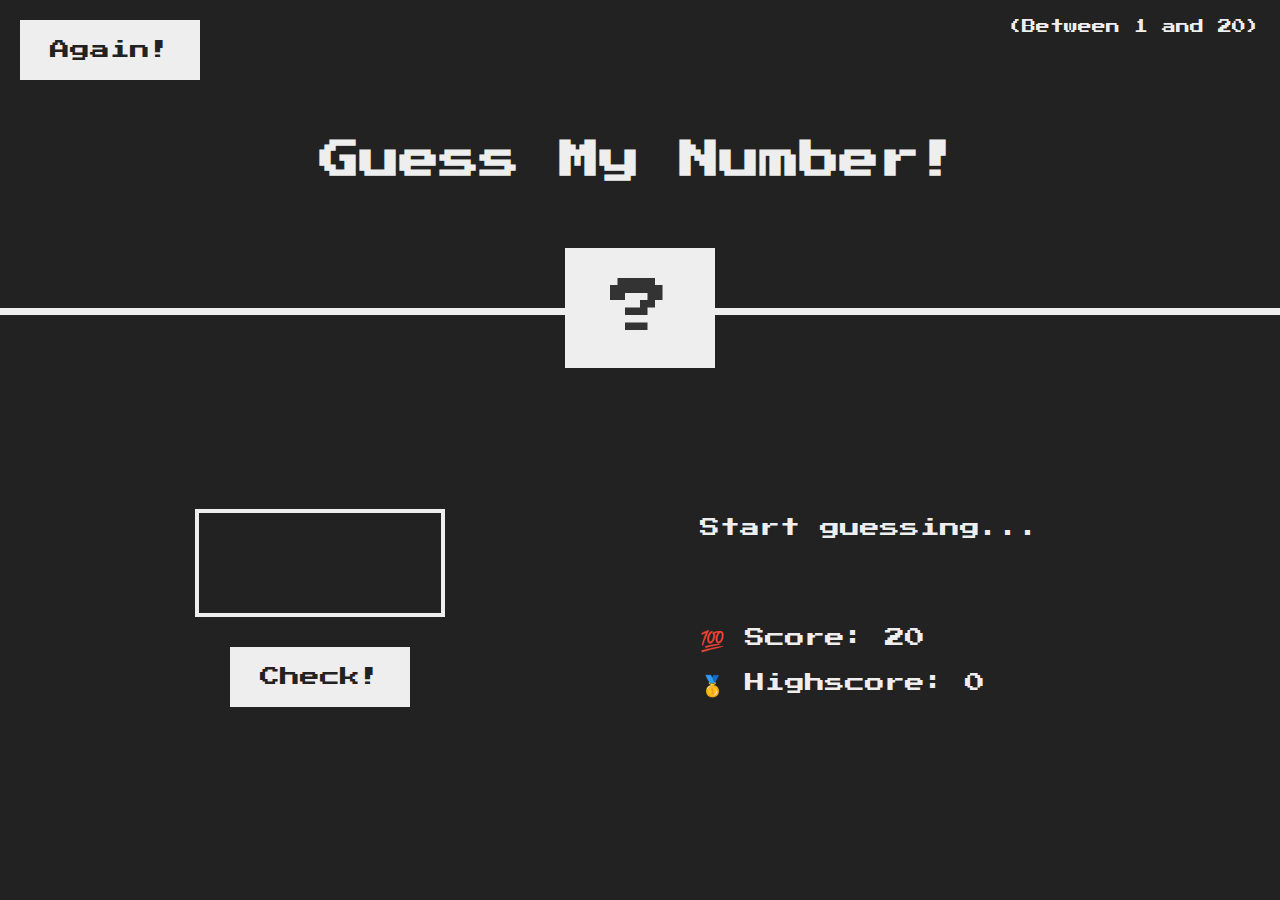
<file: GuessMyNumber/index.html>
<!DOCTYPE html>
<html lang="en">
  <head>
    <meta charset="UTF-8" />
    <meta name="viewport" content="width=device-width, initial-scale=1.0" />
    <meta http-equiv="X-UA-Compatible" content="ie=edge" />
    <link rel="stylesheet" href="style.css" />
    <title>Guess My Number!</title>
  </head>
  <body>
    <header>
      <h1>Guess My Number!</h1>
      <p class="between">(Between 1 and 20)</p>
      <button class="btn again">Again!</button>
      <div class="number">?</div>
    </header>
    <main>
      <section class="left">
        <input type="number" class="guess" />
        <button class="btn check">Check!</button>
      </section>
      <section class="right">
        <p class="message">Start guessing...</p>
        <p class="label-score">💯 Score: <span class="score">20</span></p>
        <p class="label-highscore">
          🥇 Highscore: <span class="highscore">0</span>
        </p>
      </section>
    </main>
    <script src="script.js"></script>
  </body>
</html>
</file>
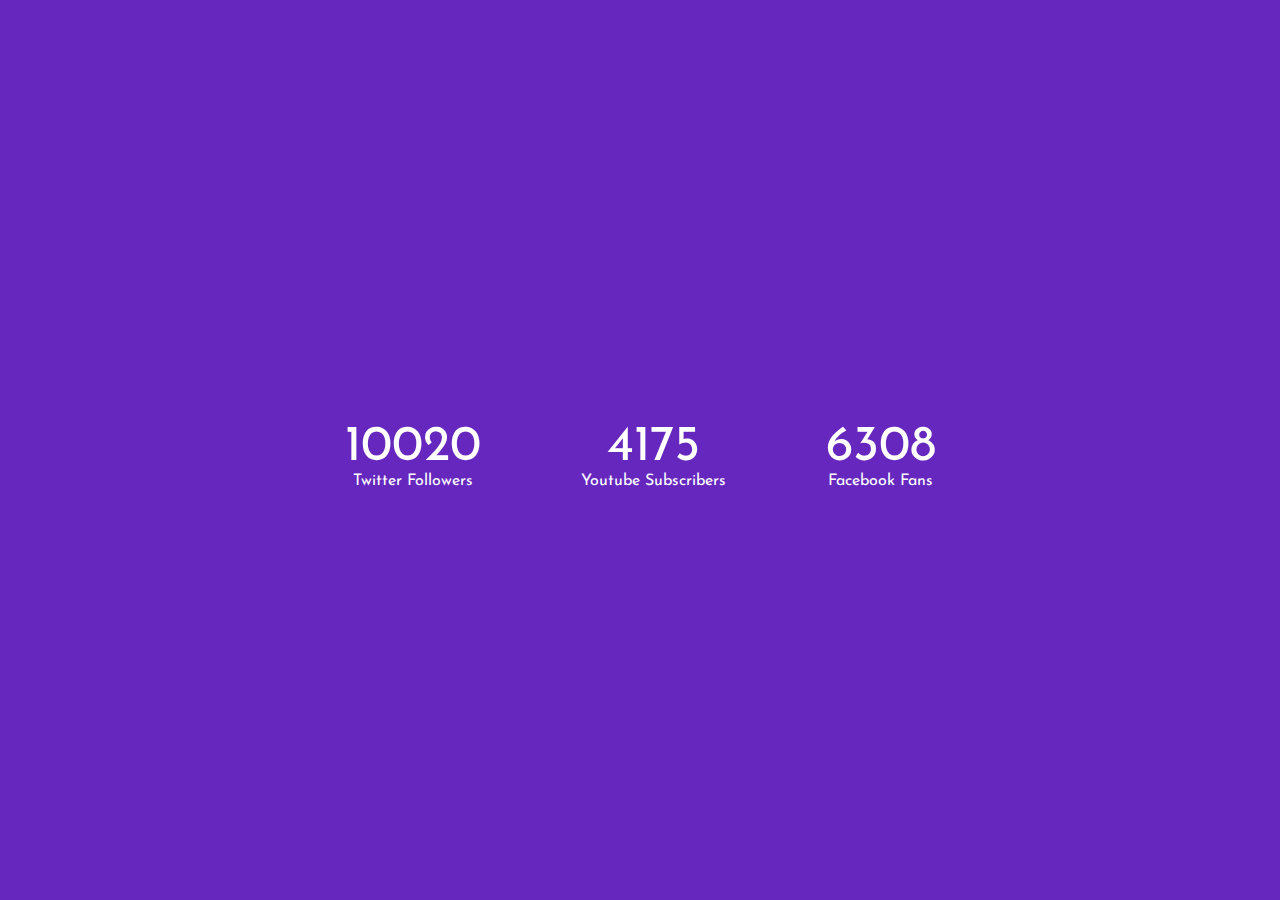
<file: IncrementCounter/index.html>
<!DOCTYPE html>
<html lang="en">
  <head>
    <meta charset="UTF-8" />
    <meta name="viewport" content="width=device-width, initial-scale=1.0" />
    <link rel="stylesheet" href="style.css" />
    <!-- fontaws -->
    <link
      rel="stylesheet"
      href="https://cdnjs.cloudflare.com/ajax/libs/font-awesome/6.4.0/css/all.min.css"
      integrity="sha512-iecdLmaskl7CVkqkXNQ/ZH/XLlvWZOJyj7Yy7tcenmpD1ypASozpmT/E0iPtmFIB46ZmdtAc9eNBvH0H/ZpiBw=="
      crossorigin="anonymous"
      referrerpolicy="no-referrer"
    />
    <script defer src="script.js"></script>
    <title>Increment Counter</title>
  </head>
  <body>
    <div class="counter-container">
      <i class="fab fa-twitter fa-3x"></i>
      <div class="counter" data-target="12000"></div>
      <span>Twitter Followers</span>
    </div>

    <div class="counter-container">
      <i class="fab fa-youtube fa-3x"></i>
      <div class="counter" data-target="5000"></div>
      <span>Youtube Subscribers</span>
    </div>

    <div class="counter-container">
      <i class="fab fa-facebook fa-3x"></i>
      <div class="counter" data-target="7500"></div>
      <span>Facebook Fans</span>
    </div>
  </body>
</html>
</file>
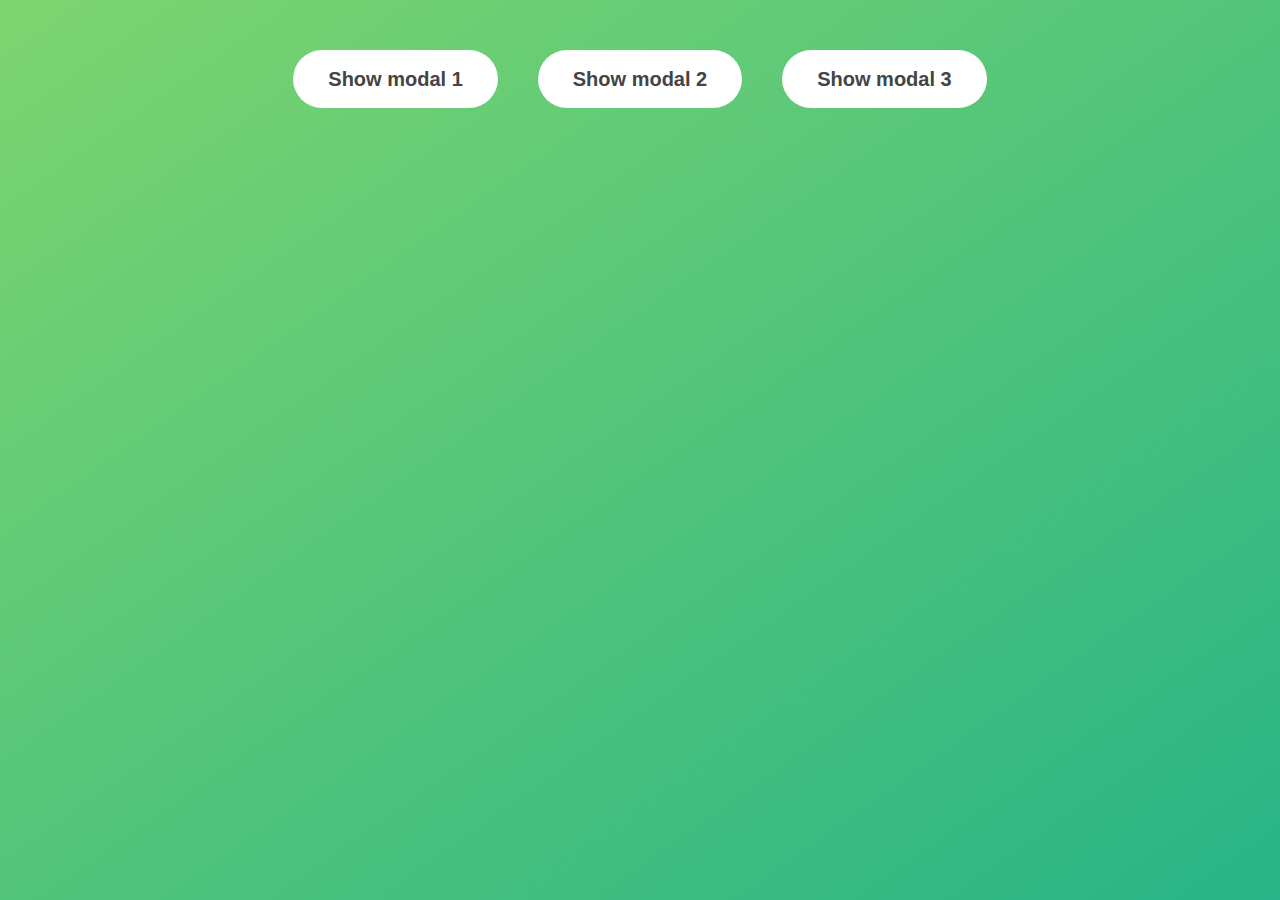
<file: ModalWindow/index.html>
<!DOCTYPE html>
<html lang="en">
  <head>
    <meta charset="UTF-8" />
    <meta name="viewport" content="width=device-width, initial-scale=1.0" />
    <meta http-equiv="X-UA-Compatible" content="ie=edge" />
    <link rel="stylesheet" href="style.css" />
    <title>Modal window</title>
  </head>
  <body>
    <button class="show-modal">Show modal 1</button>
    <button class="show-modal">Show modal 2</button>
    <button class="show-modal">Show modal 3</button>

    <div class="modal hidden">
      <button class="close-modal">&times;</button>
      <h1>I'm a modal window 😍</h1>
      <p>
        Lorem ipsum dolor sit amet, consectetur adipisicing elit, sed do eiusmod
        tempor incididunt ut labore et dolore magna aliqua. Ut enim ad minim
        veniam, quis nostrud exercitation ullamco laboris nisi ut aliquip ex ea
        commodo consequat. Duis aute irure dolor in reprehenderit in voluptate
        velit esse cillum dolore eu fugiat nulla pariatur. Excepteur sint
        occaecat cupidatat non proident, sunt in culpa qui officia deserunt
        mollit anim id est laborum.
      </p>
    </div>
    <div class="overlay hidden"></div>

    <script src="script.js"></script>
  </body>
</html>
</file>
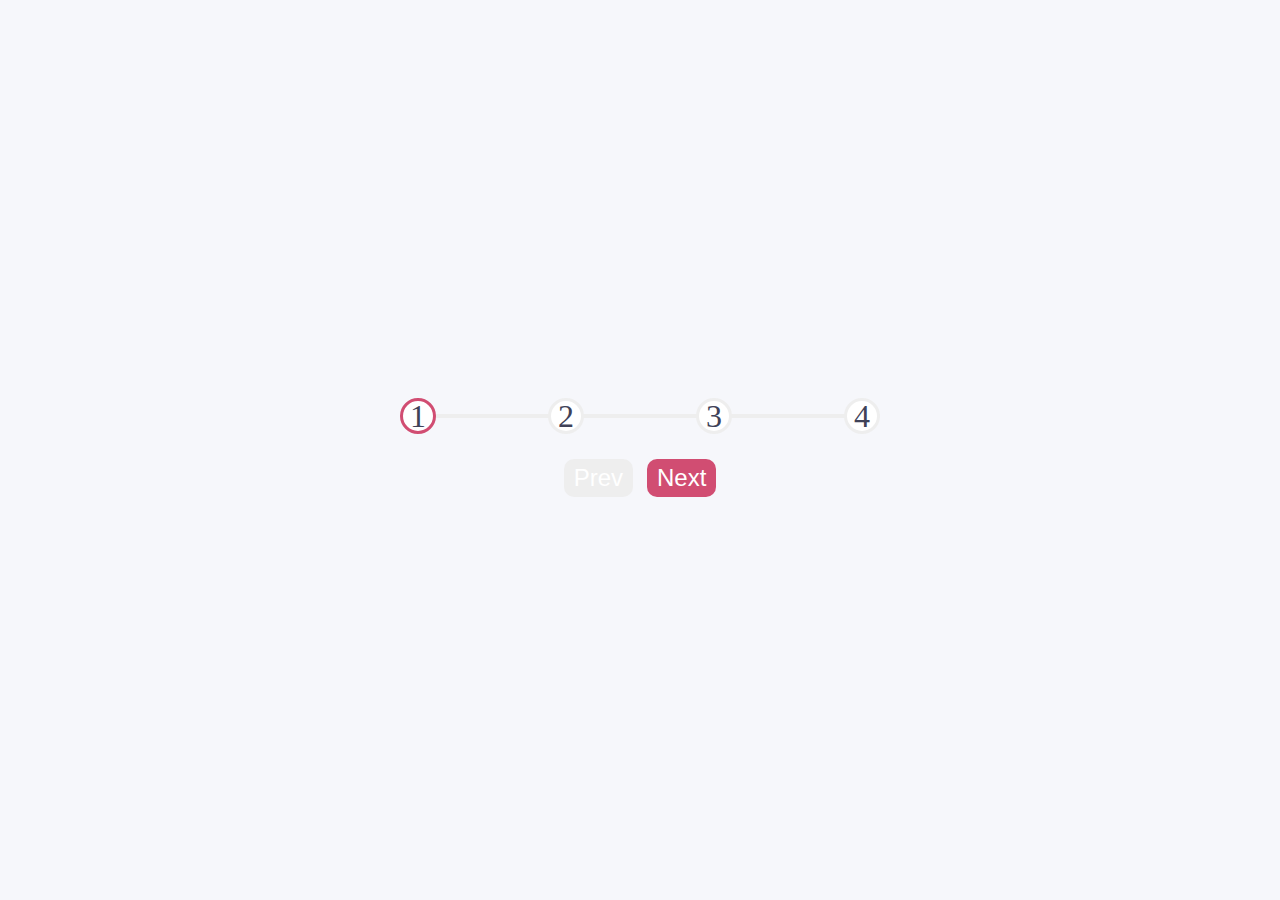
<file: ProgressProject/index.html>
<!DOCTYPE html>
<html lang="en">
  <head>
    <meta charset="UTF-8" />
    <meta http-equiv="X-UA-Compatible" content="IE=edge" />
    <meta name="viewport" content="width=device-width, initial-scale=1.0" />
    <title>ProgressProject</title>
    <link rel="stylesheet" href="style.css" />
  </head>
  <body>
    <div class="container">
      <div class="progress-container">
        <div class="progress" id="progress"></div>
        <div class="circle active">1</div>
        <div class="circle">2</div>
        <div class="circle">3</div>
        <div class="circle">4</div>
      </div>

      <button class="btn" id="prev" disabled>Prev</button>
      <button class="btn" id="next">Next</button>
      <script src="script.js"></script>
    </div>
  </body>
</html>
</file>
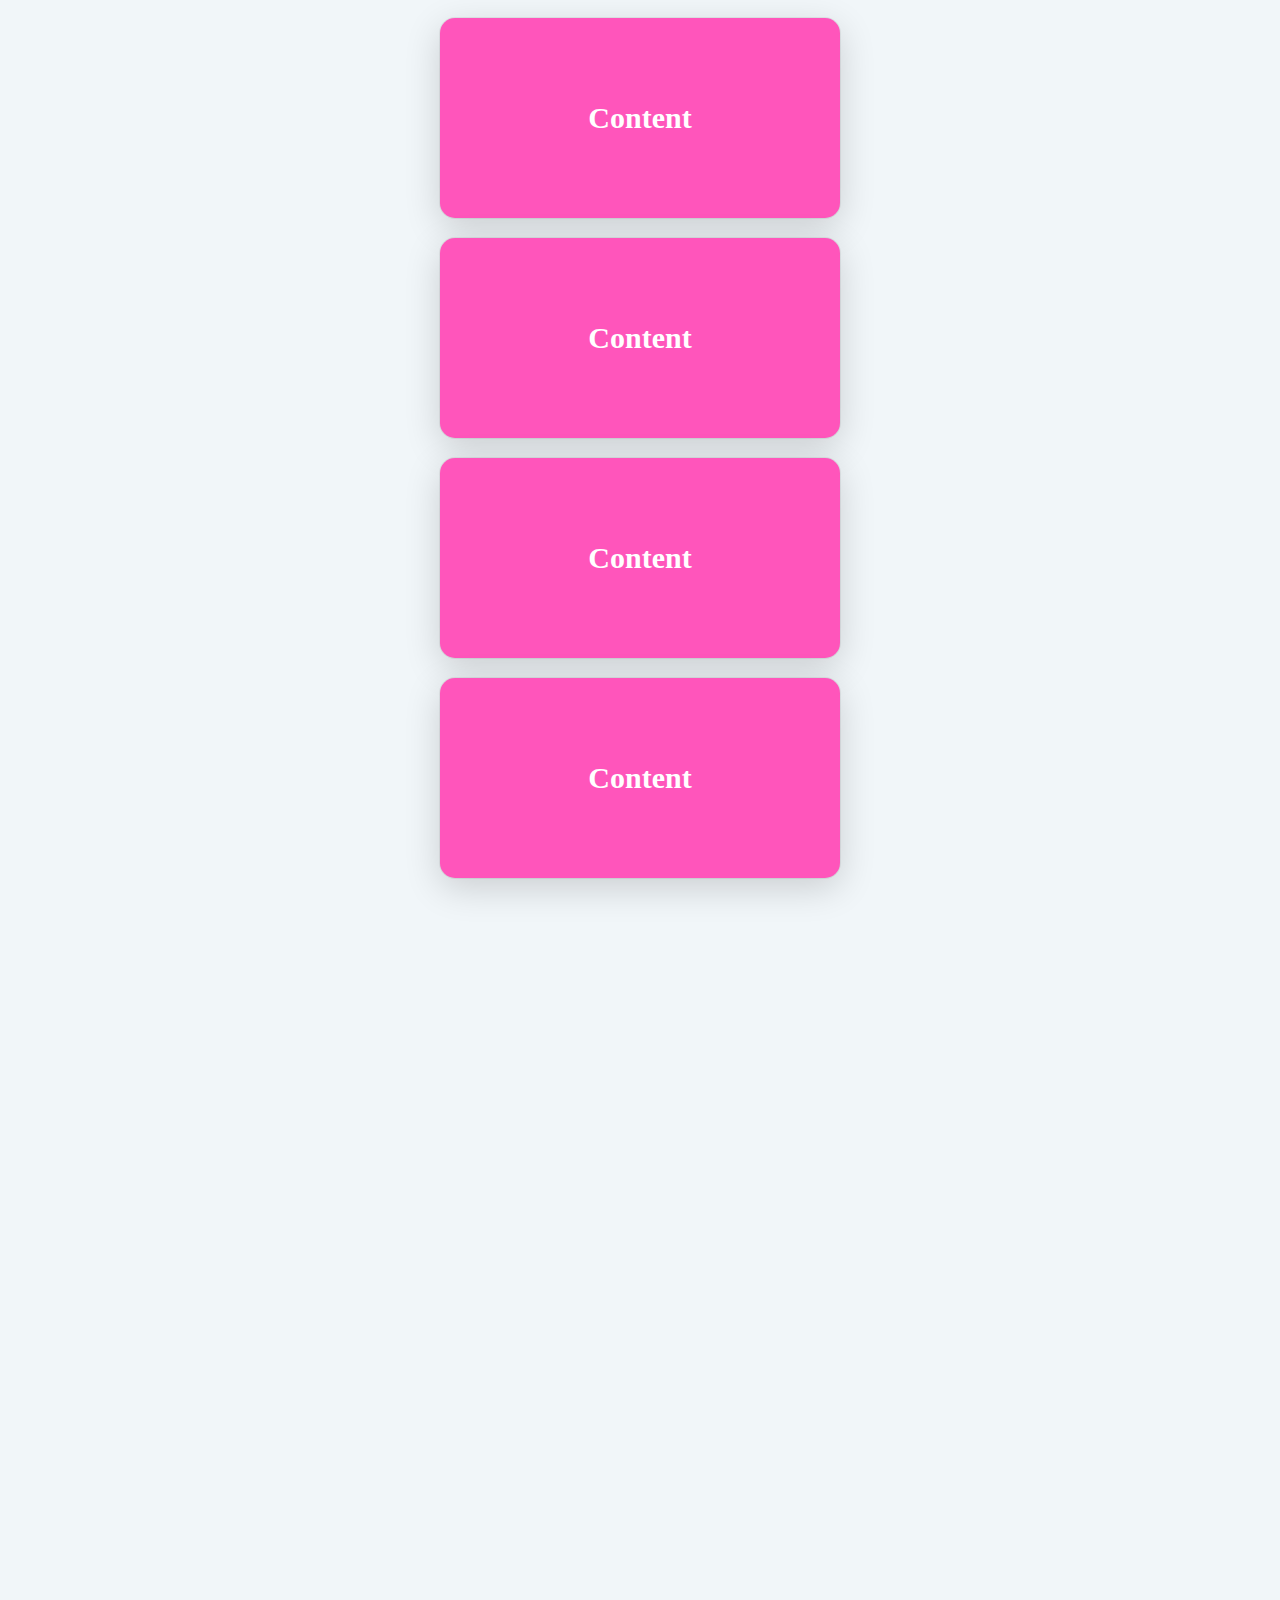
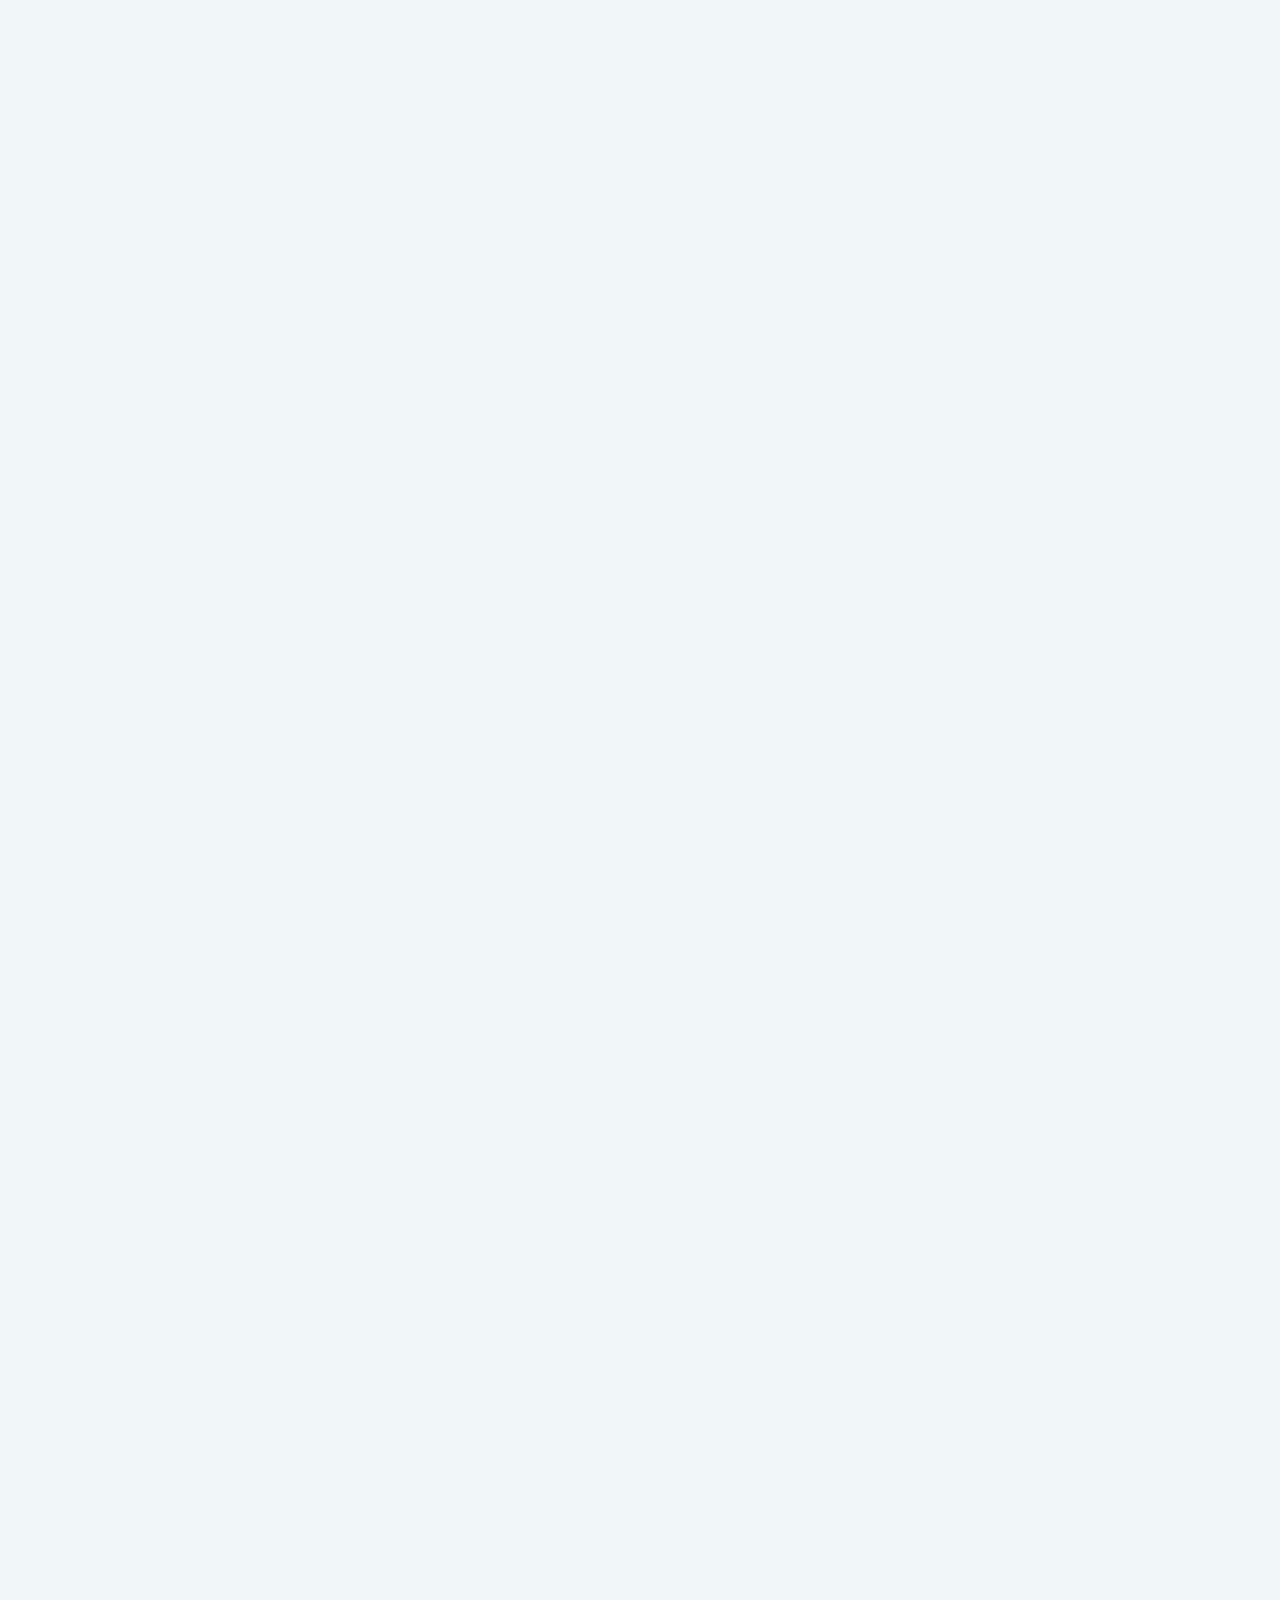
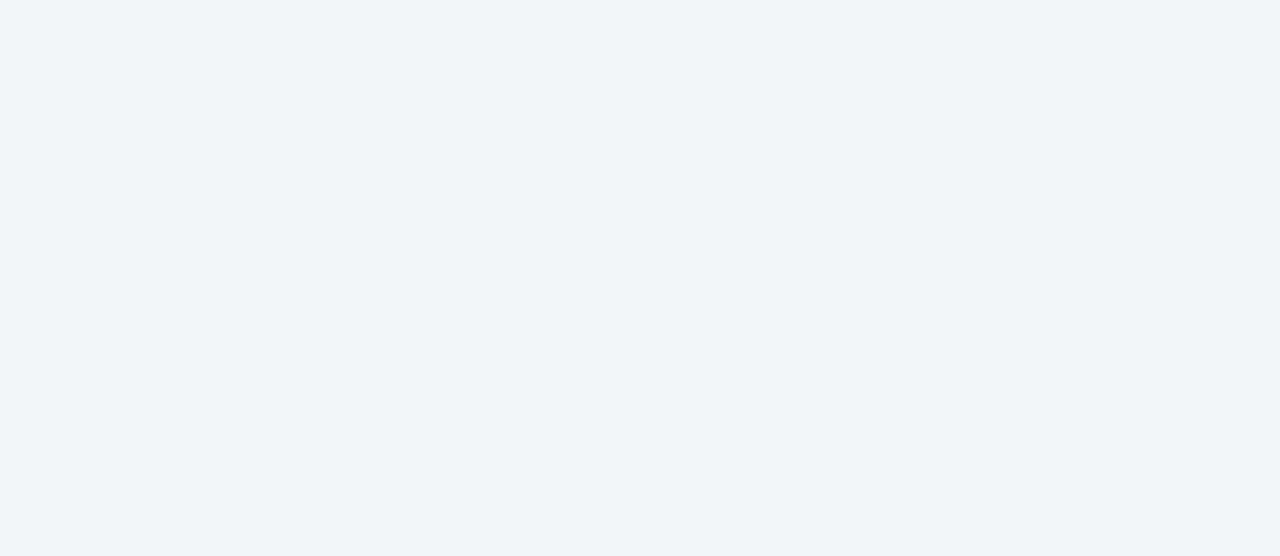
<file: ScrollAnimation/index.html>
<!DOCTYPE html>
<html lang="en">
  <head>
    <meta charset="UTF-8" />
    <meta http-equiv="X-UA-Compatible" content="IE=edge" />
    <meta name="viewport" content="width=device-width, initial-scale=1.0" />
    <title>Scroll Animation</title>
    <link rel="stylesheet" href="style.css" />
  </head>
  <body>
    <div class="box show"><h2>Content</h2></div>
    <div class="box"><h2>Content</h2></div>
    <div class="box"><h2>Content</h2></div>
    <div class="box"><h2>Content</h2></div>
    <div class="box"><h2>Content</h2></div>
    <div class="box"><h2>Content</h2></div>
    <div class="box"><h2>Content</h2></div>
    <div class="box"><h2>Content</h2></div>
    <div class="box"><h2>Content</h2></div>
    <div class="box"><h2>Content</h2></div>
    <div class="box"><h2>Content</h2></div>
    <div class="box"><h2>Content</h2></div>
    <div class="box"><h2>Content</h2></div>
    <div class="box"><h2>Content</h2></div>
    <div class="box"><h2>Content</h2></div>
    <div class="box"><h2>Content</h2></div>
    <div class="box"><h2>Content</h2></div>

    <script src="script.js"></script>
  </body>
</html>
</file>
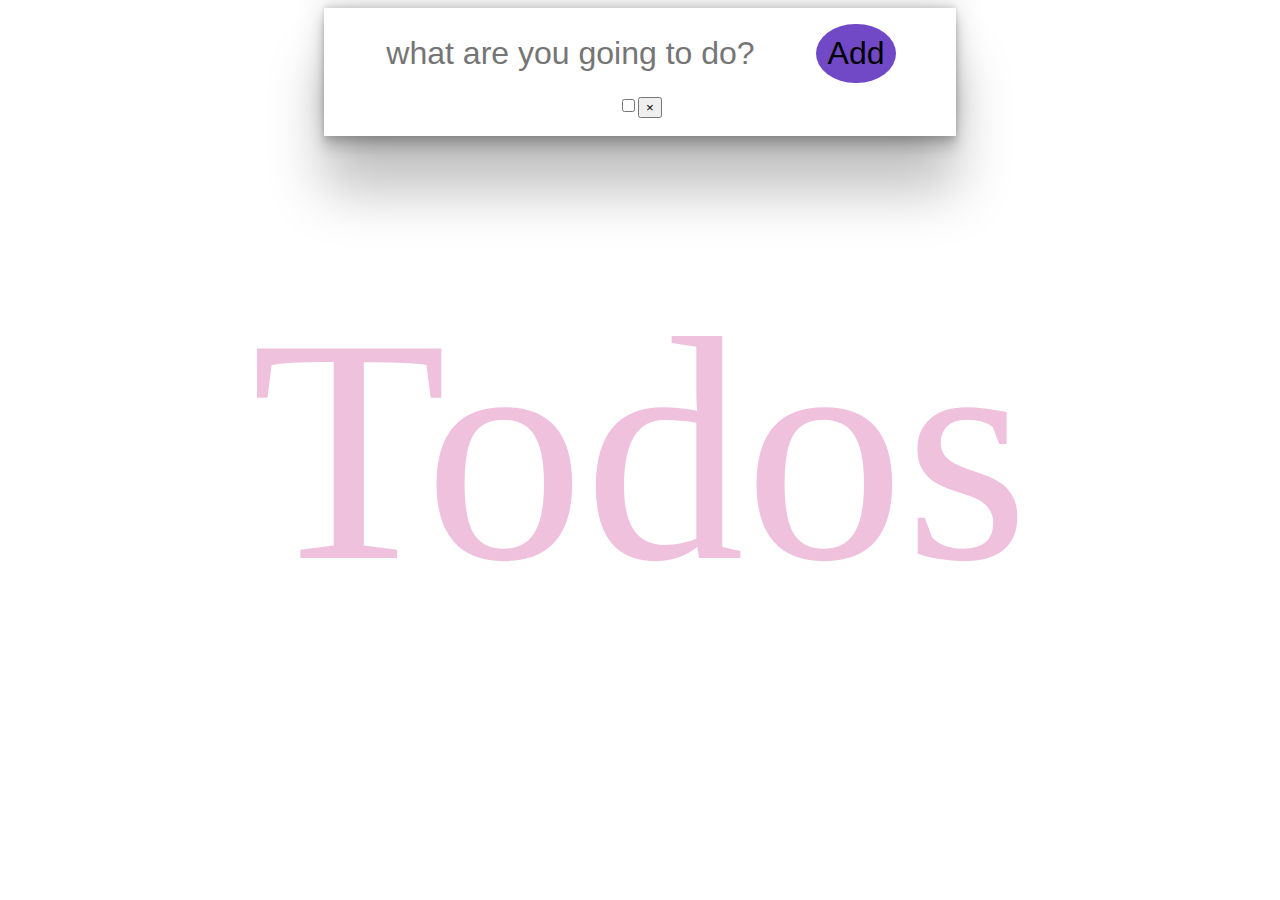
<file: ToDo/index.html>
<!DOCTYPE html>
<html lang="en">
  <head>
    <meta charset="UTF-8" />
    <meta http-equiv="X-UA-Compatible" content="IE=edge" />
    <meta name="viewport" content="width=device-width, initial-scale=1.0" />
    <title>ToDo</title>
    <link rel="stylesheet" href="style.css" />
  </head>
  <body>
    <h1>Todos</h1>

    <div class="container">
      <form id="frmTodos" class="frmTodos">
        <input
          id="title"
          class="title"
          type="text"
          placeholder="what are you going to do?"
          required
        />
        <button class="btnAdd">Add</button>
      </form>
      <div id="todos"></div>
    </div>

    <!--* JS  -->
    <script src="script.js"></script>
  </body>
</html>
</file>
<file: GuessMyNumber/style.css>
@import url('https://fonts.googleapis.com/css?family=Press+Start+2P&display=swap');

* {
  margin: 0;
  padding: 0;
  box-sizing: inherit;
}

html {
  font-size: 62.5%;
  box-sizing: border-box;
}

body {
  font-family: 'Press Start 2P', sans-serif;
  color: #eee;
  background-color: #222;
  /* background-color: #60b347; */
}

/* LAYOUT */
header {
  position: relative;
  height: 35vh;
  border-bottom: 7px solid #eee;
}

main {
  height: 65vh;
  color: #eee;
  display: flex;
  align-items: center;
  justify-content: space-around;
}

.left {
  width: 52rem;
  display: flex;
  flex-direction: column;
  align-items: center;
}

.right {
  width: 52rem;
  font-size: 2rem;
}

/* ELEMENTS STYLE */
h1 {
  font-size: 4rem;
  text-align: center;
  position: absolute;
  width: 100%;
  top: 52%;
  left: 50%;
  transform: translate(-50%, -50%);
}

.number {
  background: #eee;
  color: #333;
  font-size: 6rem;
  width: 15rem;
  padding: 3rem 0rem;
  text-align: center;
  position: absolute;
  bottom: 0;
  left: 50%;
  transform: translate(-50%, 50%);
}

.between {
  font-size: 1.4rem;
  position: absolute;
  top: 2rem;
  right: 2rem;
}

.again {
  position: absolute;
  top: 2rem;
  left: 2rem;
}

.guess {
  background: none;
  border: 4px solid #eee;
  font-family: inherit;
  color: inherit;
  font-size: 5rem;
  padding: 2.5rem;
  width: 25rem;
  text-align: center;
  display: block;
  margin-bottom: 3rem;
}

.btn {
  border: none;
  background-color: #eee;
  color: #222;
  font-size: 2rem;
  font-family: inherit;
  padding: 2rem 3rem;
  cursor: pointer;
}

.btn:hover {
  background-color: #ccc;
}

.message {
  margin-bottom: 8rem;
  height: 3rem;
}

.label-score {
  margin-bottom: 2rem;
}
</file>
<file: IncrementCounter/style.css>
@import url('https://fonts.googleapis.com/css2?family=Josefin+Sans:ital,wght@0,300;1,300&display=swap');
* {
  box-sizing: border-box;
  margin: 0;
  padding: 0;
}

body {
  font-family: 'Josefin Sans', sans-serif;
  background-color: rgb(101, 39, 190);
  color: #fff;
  display: flex;
  justify-content: center;
  align-items: center;
  height: 100vh;
}

.counter-container {
  display: flex;
  flex-direction: column;
  justify-content: center;
  margin: 30px 50px;
  text-align: center;
}

.counter {
  font-size: 50px;
  margin-top: 10px;
}

@media (max-width: 580px) {
  body {
    flex-direction: column;
  }
}
</file>
<file: ModalWindow/style.css>
* {
  margin: 0;
  padding: 0;
  box-sizing: inherit;
}

html {
  font-size: 62.5%;
  box-sizing: border-box;
}

body {
  font-family: sans-serif;
  color: #333;
  line-height: 1.5;
  height: 100vh;
  position: relative;
  display: flex;
  align-items: flex-start;
  justify-content: center;
  background: linear-gradient(to top left, #28b487, #7dd56f);
}

.show-modal {
  font-size: 2rem;
  font-weight: 600;
  padding: 1.75rem 3.5rem;
  margin: 5rem 2rem;
  border: none;
  background-color: #fff;
  color: #444;
  border-radius: 10rem;
  cursor: pointer;
}

.close-modal {
  position: absolute;
  top: 1.2rem;
  right: 2rem;
  font-size: 5rem;
  color: #333;
  cursor: pointer;
  border: none;
  background: none;
}

h1 {
  font-size: 2.5rem;
  margin-bottom: 2rem;
}

p {
  font-size: 1.8rem;
}

/* -------------------------- */
/* CLASSES TO MAKE MODAL WORK */
.hidden {
  display: none;
}

.modal {
  position: absolute;
  top: 50%;
  left: 50%;
  transform: translate(-50%, -50%);
  width: 70%;

  background-color: white;
  padding: 6rem;
  border-radius: 5px;
  box-shadow: 0 3rem 5rem rgba(0, 0, 0, 0.3);
  z-index: 10;
}

.overlay {
  position: absolute;
  top: 0;
  left: 0;
  width: 100%;
  height: 100%;
  background-color: rgba(0, 0, 0, 0.6);
  backdrop-filter: blur(3px);
  z-index: 5;
}
</file>
<file: ProgressProject/style.css>
:root {
  --line-border-fill: #d14d72;
  --line-border-empty: #eeeeee;
}

* {
  box-sizing: border-box;
}

body {
  background-color: #f6f7fb;
  display: flex;
  justify-content: center;
  align-items: center;
  height: 100vh;
  overflow: hidden;
  margin: 0;
  color: #404258;
}

.container {
  text-align: center;
}

.progress-container {
  display: flex;
  justify-content: space-between;
  width: 30rem;
  max-width: 100%;
  position: relative;
  font-size: 2rem;
  margin-bottom: 20px;
}

.progress-container::before {
  content: '';
  background-color: var(--line-border-empty);
  position: absolute;
  top: 50%;
  left: 0;
  transform: translateY(-50%);
  height: 4px;
  width: 100%;
  z-index: -1;
}

.progress {
  background-color: var(--line-border-fill);
  position: absolute;
  top: 50%;
  left: 0;
  transform: translateY(-50%);
  width: 0%;
  height: 4px;
  z-index: -1;
  transition: 0.4s ease;
}

.circle {
  background-color: white;
  border: 3px solid var(--line-border-empty);
  height: 30px;
  width: 30px;
  border-radius: 50%;
  display: flex;
  justify-content: center;
  align-items: center;
  padding: 15px;
}

.circle.active {
  border-color: var(--line-border-fill);
}

.btn {
  border: none;
  background-color: var(--line-border-fill);
  color: #fff;
  cursor: pointer;
  font-size: 1.5rem;
  padding: 5px 10px;
  border-radius: 10px;
  margin: 5px;
}

.btn:active {
  transform: scale(0.98);
}

.btn:disabled {
  background-color: var(--line-border-empty);
  cursor: not-allowed;
}
</file>
<file: ScrollAnimation/style.css>
* {
  box-sizing: border-box;
}

body {
  background-color: #f1f6f9;
  display: flex;
  flex-direction: column;
  justify-content: center;
  align-items: center;
  overflow-x: hidden;
}

.box {
  height: 200px;
  width: 400px;
  background-color: #ff55bb;
  margin: 10px;
  color: #fff;
  display: flex;
  justify-content: center;
  align-items: center;
  transform: translateX(400%);
  border-radius: 15px;
  transition: transform 0.6s ease;
  box-shadow: rgba(0, 0, 0, 0.16) 0px 10px 36px 0px,
    rgba(0, 0, 0, 0.06) 0px 0px 0px 1px;
}

.box h2 {
  font-size: 30px;
}

.box:nth-of-type(even) {
  transform: translateX(-400%);
}

.box.show {
  transform: translateX(0);
}
</file>
<file: ToDo/style.css>
body {
  font-size: 2rem;
  background-color: FFFFE8;
}

.container {
  width: 80%;
  max-width: 600px;
  margin: 0 auto;
  padding: 1rem;
  box-shadow: rgba(0, 0, 0, 0.25) 0px 54px 55px,
    rgba(0, 0, 0, 0.12) 0px -12px 30px, rgba(0, 0, 0, 0.12) 0px 4px 6px,
    rgba(0, 0, 0, 0.17) 0px 12px 13px, rgba(0, 0, 0, 0.09) 0px -3px 5px;
  display: flex;
  flex-direction: column;
  justify-content: center;
  align-items: center;
}

.frmTodos {
  margin: 0 auto;
}

h1 {
  margin: 0;
  text-align: center;
  position: absolute;
  top: 50%;
  left: 50%;
  transform: translate(-50%, -50%);
  font-size: 20rem;
  font-weight: 300;
  color: rgba(216, 100, 169, 0.4);
}

.title {
  border: none;
  background-color: inherit;
  font-size: 2rem;
}

.title:focus {
  outline-color: blueviolet;
}

.btnAdd {
  border: none;
  background-color: #7149c6;
  font-size: 2rem;
  border-radius: 50%;
  padding: 0.7rem;
  cursor: pointer;
}
</file>
